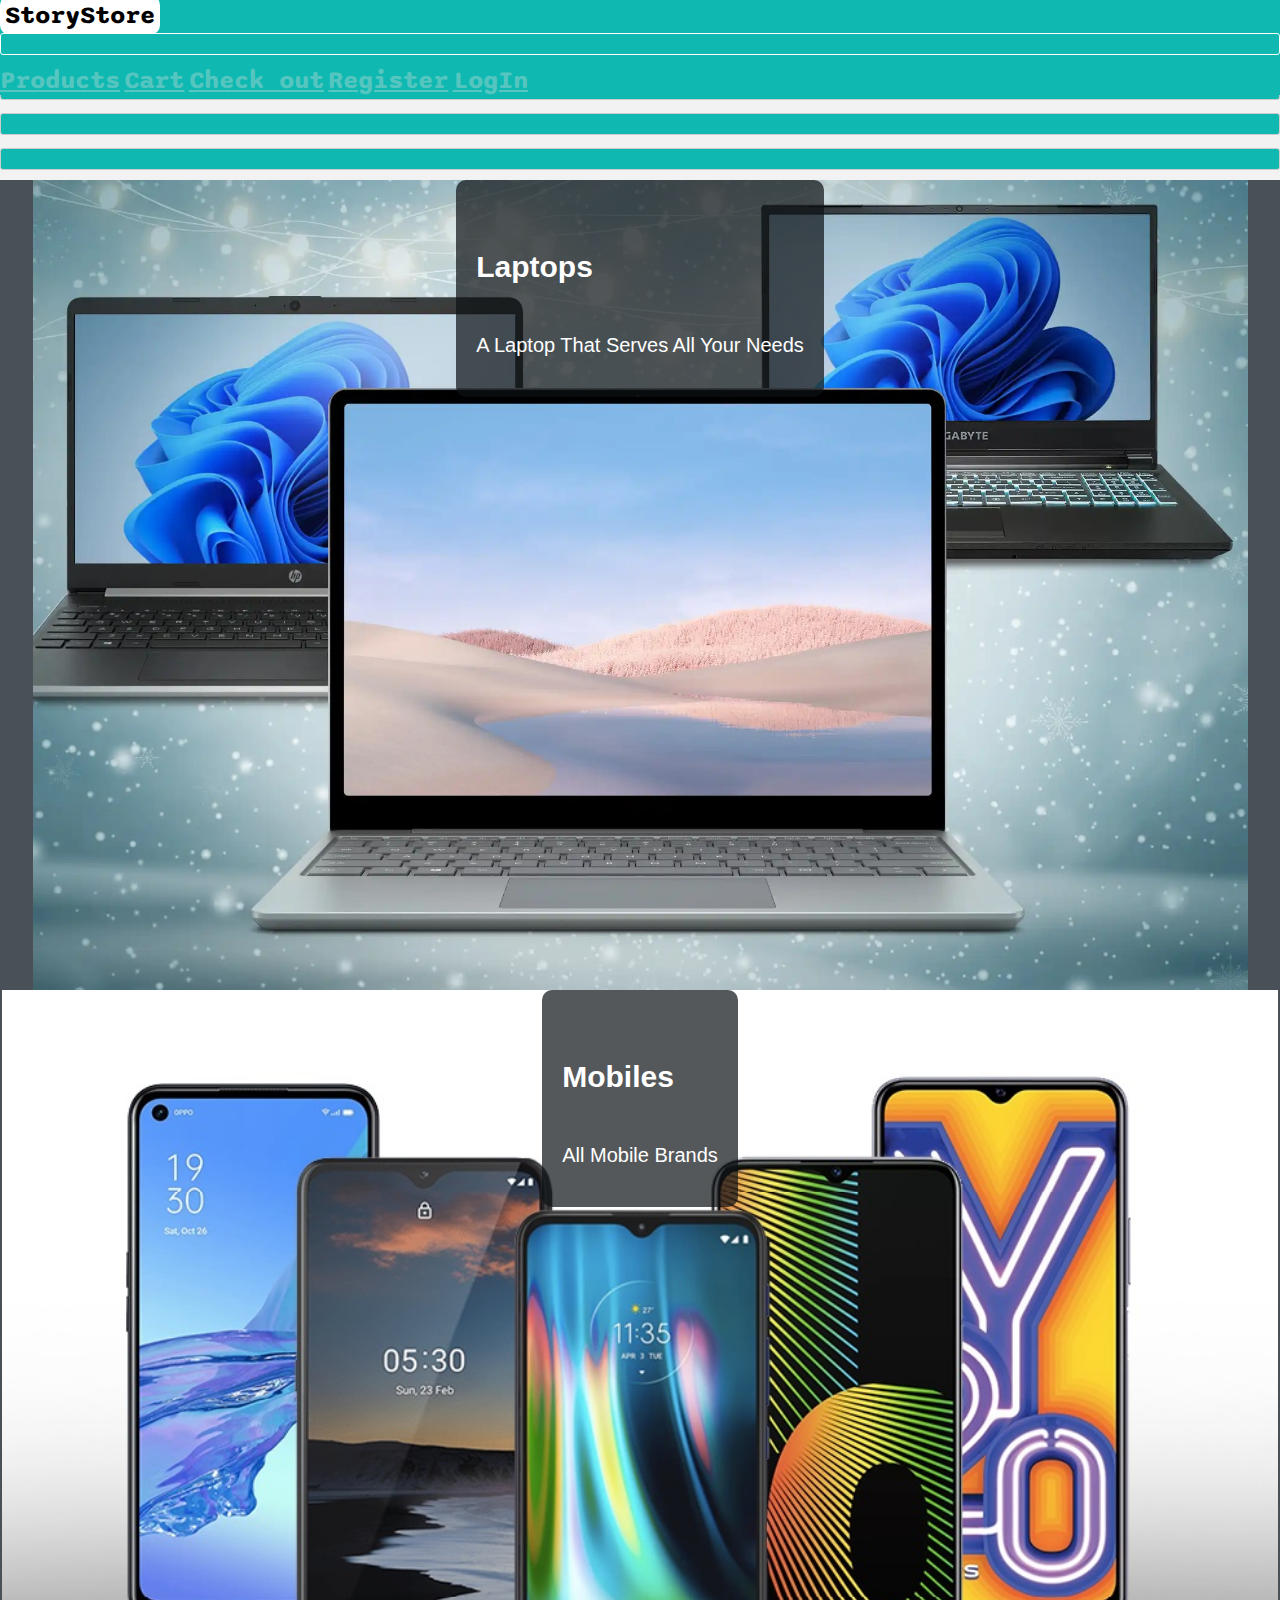
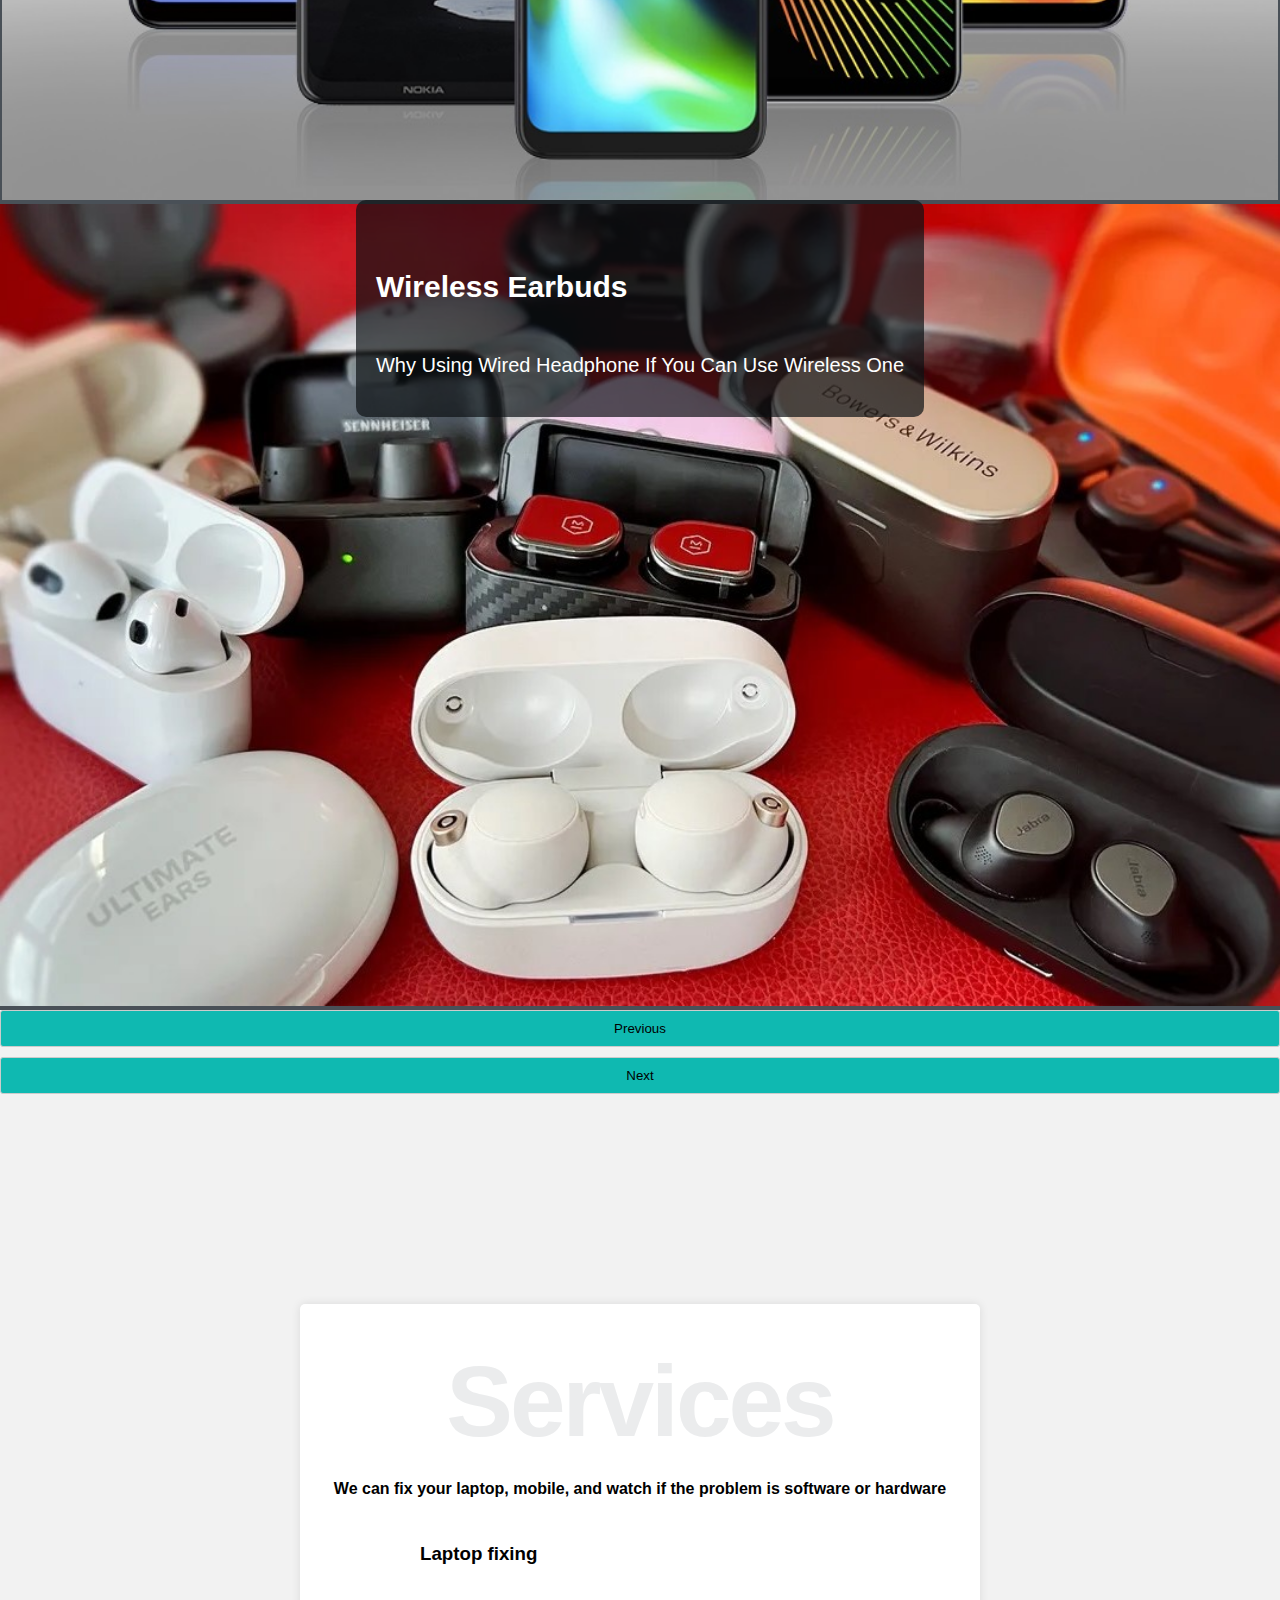
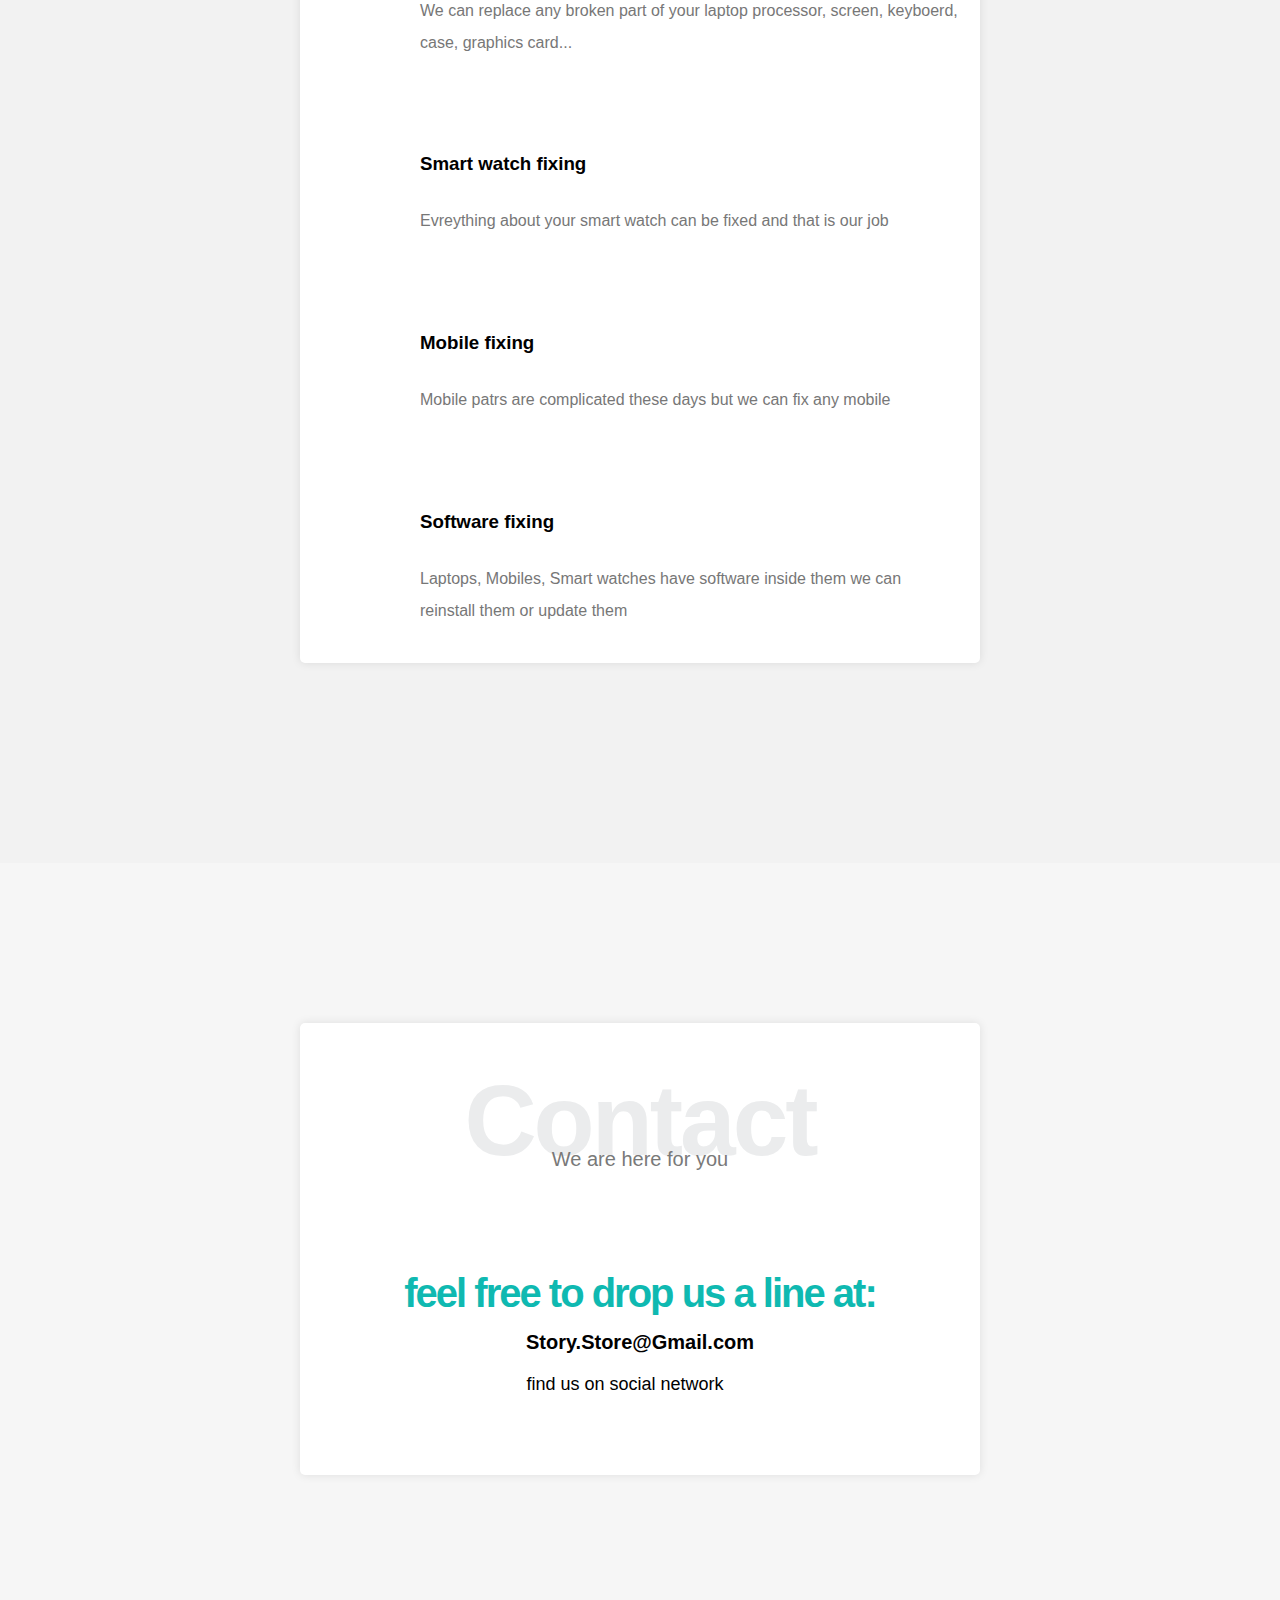
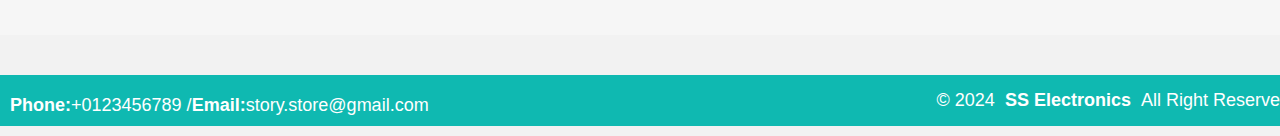
<file: index.html>
<!DOCTYPE html>
<html lang="en">

<head>
  <meta charset="UTF-8" />
  <meta http-equiv="X-UA-Compatible" content="IE=edge" />
  <meta name="viewport" content="width=device-width, initial-scale=1.0" />
  <link rel="stylesheet" href="https://cdnjs.cloudflare.com/ajax/libs/font-awesome/6.3.0/css/all.css"
    integrity="sha512-+ouAqATs1y4kpPMCHfKHVJwf308zo+tC9dlEYK9rKe7kiP35NiP+Oi35rCFnc16zdvk9aBkDUtEO3tIPl0xN5w=="
    crossorigin="anonymous" referrerpolicy="no-referrer" />
  <title>Story Store Home</title>
  <link rel="icon" type="image/x-icon" href="images/icon.png">
  <link href="https://cdn.jsdelivr.net/npm/bootstrap@5.3.0-alpha1/dist/css/bootstrap.min.css" rel="stylesheet"
    integrity="sha384-GLhlTQ8iRABdZLl6O3oVMWSktQOp6b7In1Zl3/Jr59b6EGGoI1aFkw7cmDA6j6gD" crossorigin="anonymous" />
  <link rel="stylesheet" href="style.css" />
  <link rel="preconnect" href="https://fonts.googleapis.com" />
  <link rel="preconnect" href="https://fonts.gstatic.com" crossorigin />
  <link href="https://fonts.googleapis.com/css2?family=Open+Sans:wght@400;700;800&family=Sono:wght@600&display=swap"
    rel="stylesheet" />
</head>

<body>
  <!-- start header  -->
  <header>
    <nav class="navbar navbar-expand-lg bg-body-tertiary">
      <div class="container-fluid">
        <a class="navbar-brand" href="index.html">
          <p class="logo">Story<i class="fa-brands fa-squarespace"></i>Store</p>
        </a>
        <button class="navbar-toggler" type="button" data-bs-toggle="collapse" data-bs-target="#navbarNavAltMarkup"
          aria-controls="navbarNavAltMarkup" aria-expanded="false" aria-label="Toggle navigation">
          <i class="fa-solid fa-bars"></i>
        </button>
        <div class="collapse navbar-collapse ms-auto" id="navbarNavAltMarkup">
          <div class="navbar-nav ms-auto">
            <a class="nav-link" aria-current="page" href="./pages/products.html">Products</a>
            <a class="nav-link" href="./pages/cart.html">Cart</a>
            <a class="nav-link" href="./pages/check_out.html">Check out</a>
            <a class="nav-link" href="./pages/register.html">Register</a>
            <a class="nav-link" href="./pages/login.html">LogIn</a>
          </div>
        </div>
      </div>
    </nav>
  </header>
  <!-- end header -->

  <!-- start home -->
  <main>
    <div class="home">
      <div id="carouselExampleCaptions" class="carousel slide">
        <div class="carousel-indicators">
          <button type="button" data-bs-target="#carouselExampleCaptions" data-bs-slide-to="0" class="active"
            aria-current="true" aria-label="Slide 1"></button>
          <button type="button" data-bs-target="#carouselExampleCaptions" data-bs-slide-to="1"
            aria-label="Slide 2"></button>
          <button type="button" data-bs-target="#carouselExampleCaptions" data-bs-slide-to="2"
            aria-label="Slide 3"></button>
        </div>
        <div class="carousel-inner">
          <div class="carousel-item active">
            <div class="carousel-caption d-none d-md-block">
              <h5>Laptops</h5>
              <p>A Laptop That Serves All Your Needs</p>
            </div>
          </div>
          <div class="carousel-item">
            <div class="carousel-caption d-none d-md-block">
              <h5>Mobiles</h5>
              <p>All Mobile Brands</p>
            </div>
          </div>
          <div class="carousel-item">
            <div class="carousel-caption d-none d-md-block">
              <h5>Wireless Earbuds</h5>
              <p>Why Using Wired Headphone If You Can Use Wireless One</p>
            </div>
          </div>
        </div>
        <button class="carousel-control-prev" type="button" data-bs-target="#carouselExampleCaptions"
          data-bs-slide="prev">
          <span class="carousel-control-prev-icon" aria-hidden="true"></span>
          <span class="visually-hidden">Previous</span>
        </button>
        <button class="carousel-control-next" type="button" data-bs-target="#carouselExampleCaptions"
          data-bs-slide="next">
          <span class="carousel-control-next-icon" aria-hidden="true"></span>
          <span class="visually-hidden">Next</span>
        </button>
      </div>
    </div>
    <!-- end home -->

    <!-- start services -->
    <div class="services">
      <div class="container">
        <div class="services-head">
          <h2>Services</h2>
          <p>We can fix your laptop, mobile, and watch if the problem is software or hardware
          </p>
        </div>
        <div class="services-container">
          <div class="srv-box">
            <i class="fa-solid fa-laptop"></i>
            <div class="text">
              <h3>Laptop fixing</h3>
              <p>We can replace any broken part of your laptop processor, screen, keyboerd, case, graphics card...</p>
            </div>
          </div>
          <div class="srv-box">
            <i class="fa-solid fa-clock"></i>
            <div class="text">
              <h3>Smart watch fixing</h3>
              <p>Evreything about your smart watch can be fixed and that is our job</p>
            </div>
          </div>
          <div class="srv-box">
            <i class="fa-solid fa-mobile-screen-button"></i>
            <div class="text">
              <h3>Mobile fixing</h3>
              <p>Mobile patrs are complicated these days but we can fix any mobile</p>
            </div>
          </div>
          <div class="srv-box">
            <i class="fa-solid fa-gear"></i>
            <div class="text">
              <h3>Software fixing</h3>
              <p>Laptops, Mobiles, Smart watches have software inside them we can reinstall them or update them</p>
            </div>
          </div>
        </div>
      </div>
    </div>
    <!-- end services -->

    <!-- start contact -->
    <div class="contact" id="Contact">
      <div class="container">
        <h2 class="contact-head">Contact</h2>
        <p>We are here for you</p>
        <div class="info">
          <p class="label">feel free to drop us a line at:</p>
          <a href="mailto:story.store@Gmail.com" class="link">Story.Store@Gmail.com</a>
          <div class="social">
            find us on social network
            <i class="fab fa-youtube"></i>
            <i class="fab fa-facebook"></i>
            <i class="fab fa-twitter"></i>
          </div>
        </div>
      </div>
    </div>
  </main>
  <!-- end contact -->
  <!-- footer -->
  <div class="footer">
    <div class="con"> <strong> Phone:</strong> +0123456789 /<strong> Email:</strong> story.store@gmail.com </div>
    <div class="copy"> &copy; 2024 &nbsp;<span> SS Electronics &nbsp;</span> All Right Reserved </div>
  </div>
  <!-- end footer -->
  <script src="https://cdn.jsdelivr.net/npm/bootstrap@5.3.0-alpha1/dist/js/bootstrap.bundle.min.js"
    integrity="sha384-w76AqPfDkMBDXo30jS1Sgez6pr3x5MlQ1ZAGC+nuZB+EYdgRZgiwxhTBTkF7CXvN"
    crossorigin="anonymous"></script>
</body>

</html>
</file>
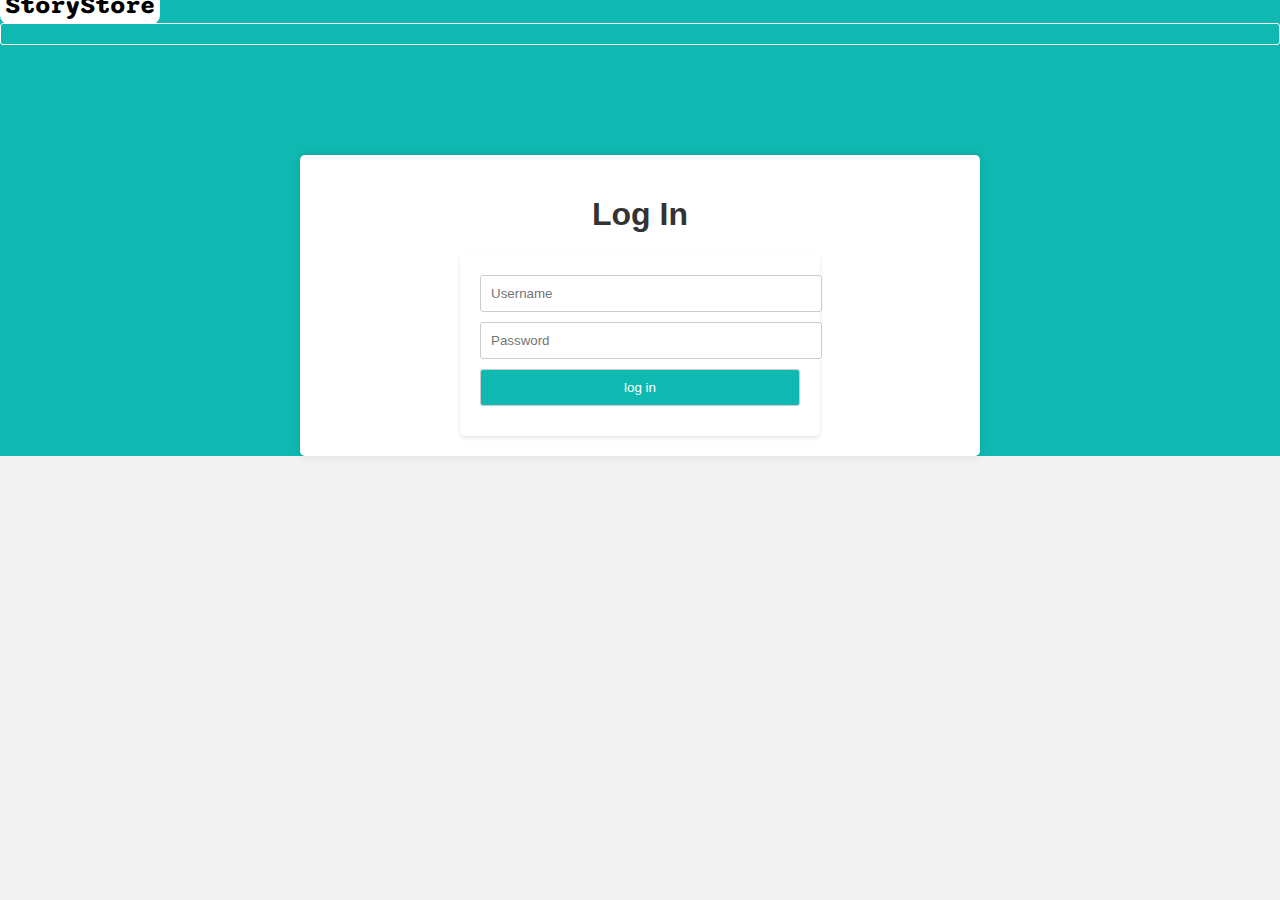
<file: pages/login.html>
<!DOCTYPE html>
<html lang="en">

<head>
  <meta charset="UTF-8" />
  <meta http-equiv="X-UA-Compatible" content="IE=edge" />
  <meta name="viewport" content="width=device-width, initial-scale=1.0" />
  <link rel="stylesheet" href="https://cdnjs.cloudflare.com/ajax/libs/font-awesome/6.3.0/css/all.css"
    integrity="sha512-+ouAqATs1y4kpPMCHfKHVJwf308zo+tC9dlEYK9rKe7kiP35NiP+Oi35rCFnc16zdvk9aBkDUtEO3tIPl0xN5w=="
    crossorigin="anonymous" referrerpolicy="no-referrer" />
  <title>LogIn</title>
  <link rel="icon" type="image/x-icon" href="images/icon.png">
  <link href="https://cdn.jsdelivr.net/npm/bootstrap@5.3.0-alpha1/dist/css/bootstrap.min.css" rel="stylesheet"
    integrity="sha384-GLhlTQ8iRABdZLl6O3oVMWSktQOp6b7In1Zl3/Jr59b6EGGoI1aFkw7cmDA6j6gD" crossorigin="anonymous" />
  <link rel="stylesheet" href="../style.css" />
  <link rel="preconnect" href="https://fonts.googleapis.com" />
  <link rel="preconnect" href="https://fonts.gstatic.com" crossorigin />
  <link href="https://fonts.googleapis.com/css2?family=Open+Sans:wght@400;700;800&family=Sono:wght@600&display=swap"
    rel="stylesheet" />
</head>
<body>
    <nav class="navbar navbar-expand-lg bg-body-tertiary">
        <div class="container-fluid">
          <a class="navbar-brand" href="../index.html">
            <p class="logo">Story<i class="fa-brands fa-squarespace"></i>Store</p>
          </a>
          <button class="navbar-toggler" type="button" data-bs-toggle="collapse" data-bs-target="#navbarNavAltMarkup"
            aria-controls="navbarNavAltMarkup" aria-expanded="false" aria-label="Toggle navigation">
            <i class="fa-solid fa-bars"></i>
          </button>
<div class="container">
<h1>Log In</h1>
<form action="register.php" method="post">
<input type="text" name="username" placeholder="Username" required>
<input type="password" name="password" placeholder="Password" required>
<button type="submit">log in</button>
</form>
</div>
</body>
</html>
</file>
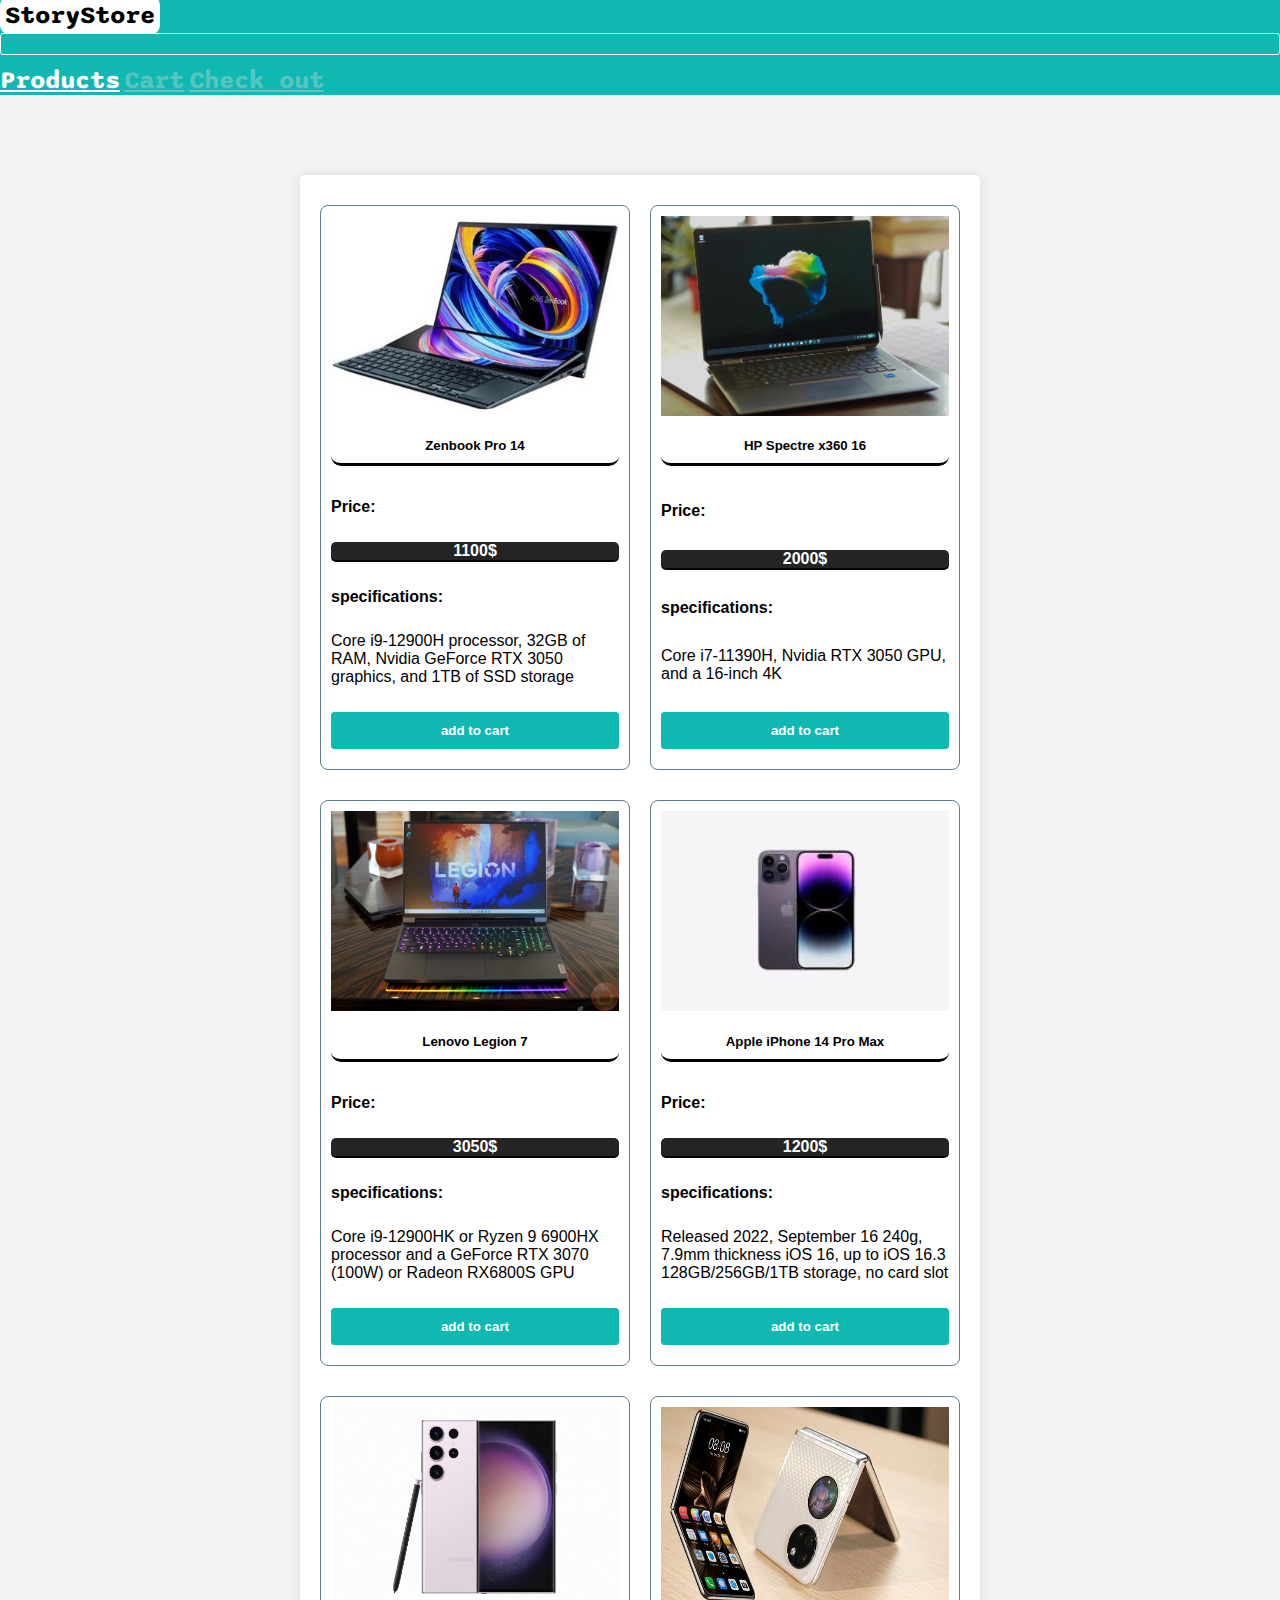
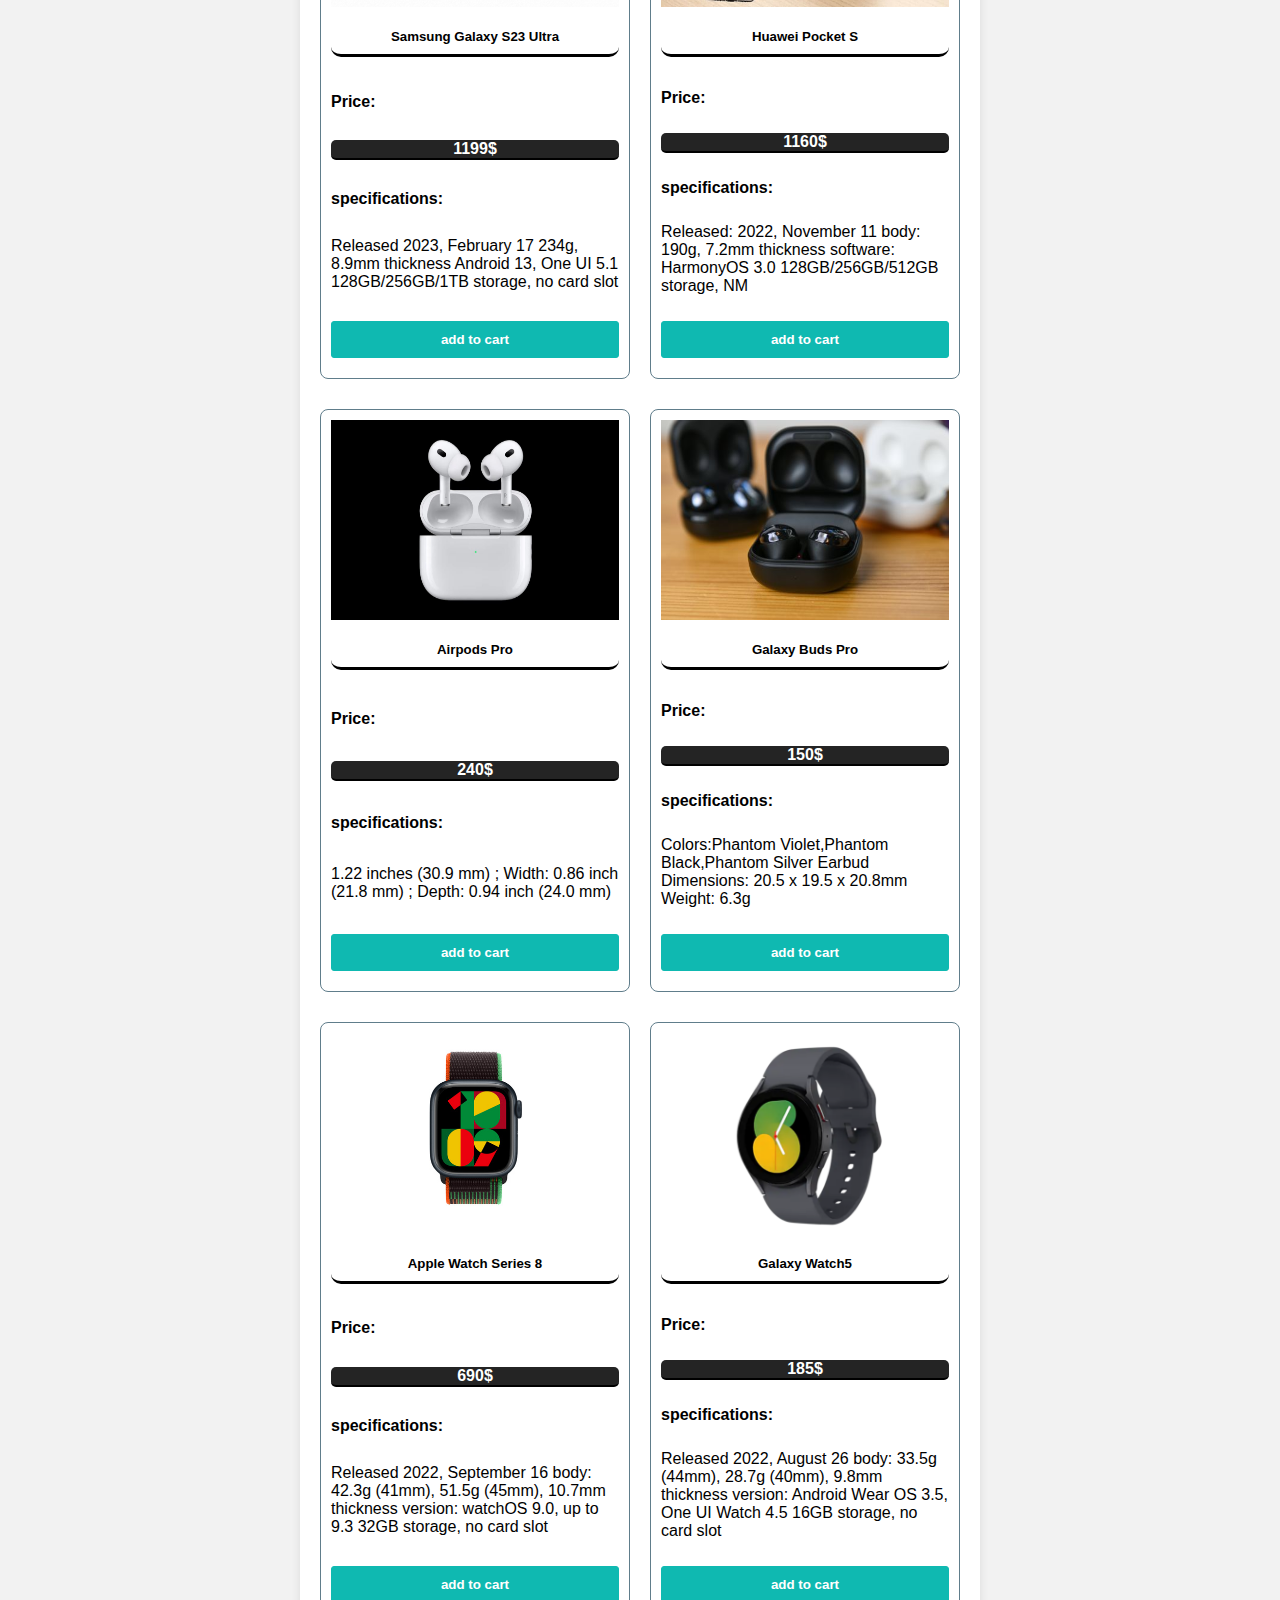
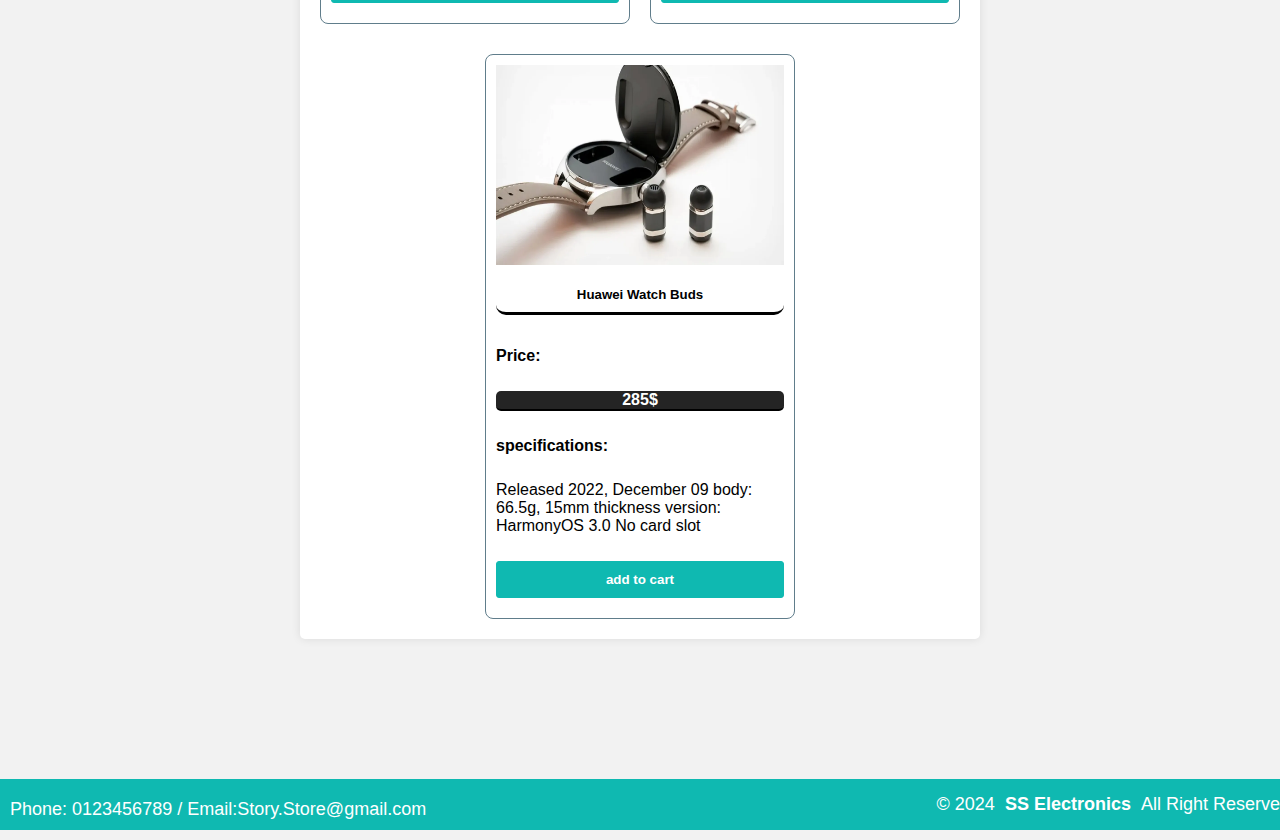
<file: pages/products.html>
<!DOCTYPE html>
<html lang="en">

<head>
  <meta charset="UTF-8" />
  <meta http-equiv="X-UA-Compatible" content="IE=edge" />
  <meta name="viewport" content="width=device-width, initial-scale=1.0" />
  <link rel="stylesheet" href="https://cdnjs.cloudflare.com/ajax/libs/font-awesome/6.3.0/css/all.css"
    integrity="sha512-+ouAqATs1y4kpPMCHfKHVJwf308zo+tC9dlEYK9rKe7kiP35NiP+Oi35rCFnc16zdvk9aBkDUtEO3tIPl0xN5w=="
    crossorigin="anonymous" referrerpolicy="no-referrer" />
  <title>Story Store Products</title>
  <link rel="icon" type="image/x-icon" href="images/icon.png">
  <link href="https://cdn.jsdelivr.net/npm/bootstrap@5.3.0-alpha1/dist/css/bootstrap.min.css" rel="stylesheet"
    integrity="sha384-GLhlTQ8iRABdZLl6O3oVMWSktQOp6b7In1Zl3/Jr59b6EGGoI1aFkw7cmDA6j6gD" crossorigin="anonymous" />
  <link rel="stylesheet" href="../style.css" />
  <link rel="preconnect" href="https://fonts.googleapis.com" />
  <link rel="preconnect" href="https://fonts.gstatic.com" crossorigin />
  <link href="https://fonts.googleapis.com/css2?family=Open+Sans:wght@400;700;800&family=Sono:wght@600&display=swap"
    rel="stylesheet" />
</head>

<body>
  <!-- start header  -->
  <header>
    <nav class="navbar navbar-expand-lg bg-body-tertiary">
      <div class="container-fluid">
        <a class="navbar-brand" href="../index.html">
          <p class="logo">Story<i class="fa-brands fa-squarespace"></i>Store</p>
        </a>
        <button class="navbar-toggler" type="button" data-bs-toggle="collapse" data-bs-target="#navbarNavAltMarkup"
          aria-controls="navbarNavAltMarkup" aria-expanded="false" aria-label="Toggle navigation">
          <i class="fa-solid fa-bars"></i>
        </button>
        <div class="collapse navbar-collapse" id="navbarNavAltMarkup">
          <div class="navbar-nav ms-auto">
            <a class="nav-link active" aria-current="page" href="#">Products</a>
            <a class="nav-link" href="cart.html">Cart</a>
            <a class="nav-link" href="check_out.html">Check out</a>
          </div>
        </div>
      </div>
    </nav>
  </header>
  <!-- end header -->

  <!-- start main -->
  <div class="products">
    <div class="container">
      <div class="card-product shadow" style="width: 18rem" data-price="1100" data-name="Zenbook Pro 14"
        data-image="../images/68116423c.jpg">
        <img src="../images/68116423c.jpg" class="card-img-top" alt="..." />
        <div class="card-body">
          <h5 class="card-title">Zenbook Pro 14</h5>
          <strong>Price:</strong>
          <p class="pr">1100$</p>
          <strong>specifications:</strong>
          <p class="card-text">
            Core i9-12900H processor, 32GB of RAM, Nvidia GeForce RTX 3050
            graphics, and 1TB of SSD storage
          </p>
          <button id="buy-btn" class="btn btn-primary">add to cart</button>
        </div>
      </div>
      <div class="card-product shadow" style="width: 18rem" data-price="2000" data-name="HP Spectre x360 16"
        data-image="../images/spectre-16-01.webp">
        <img src="../images/spectre-16-01.webp" class="card-img-top" alt="..." />
        <div class="card-body">
          <h5 class="card-title">HP Spectre x360 16</h5>
          <strong>Price:</strong>
          <p class="pr">2000$</p>
          <strong>specifications:</strong>
          <p class="card-text">
            Core i7-11390H, Nvidia RTX 3050 GPU, and a 16-inch 4K
          </p>
          <button id="buy-btn" class="btn btn-primary">add to cart</button>
        </div>
      </div>
      <div class="card-product shadow" style="width: 18rem;" data-price="3050" data-name="Lenovo Legion 7"
        data-image="../images/lenovo-legion-7_2022-05_01.webp">
        <img src="../images/lenovo-legion-7_2022-05_01.webp" class="card-img-top" alt="...">
        <div class="card-body">
          <h5 class="card-title">Lenovo Legion 7</h5>
          <strong>Price:</strong>
          <p class="pr">3050$</p>
          <strong>specifications:</strong>
          <p class="card-text">Core i9-12900HK or Ryzen 9 6900HX processor and a GeForce RTX 3070 (100W) or Radeon
            RX6800S GPU</p>
          <button id="buy-btn" class="btn btn-primary">add to cart</button>
        </div>
      </div>
      <div class="card-product shadow" style="width: 18rem" data-price="1200" data-name="Apple iPhone 14 Pro Max"
        data-image="../images/download.jpg">
        <img src="../images/download.jpg" class="card-img-top" alt="..." />
        <div class="card-body">
          <h5 class="card-title">Apple iPhone 14 Pro Max</h5>
          <strong>Price:</strong>
          <p class="pr">1200$</p>
          <strong>specifications:</strong>
          <p class="card-text">
            Released 2022, September 16 240g, 7.9mm thickness iOS 16, up to
            iOS 16.3 128GB/256GB/1TB storage, no card slot
          </p>
          <button id="buy-btn" class="btn btn-primary">add to cart</button>
        </div>
      </div>
      <div class="card-product shadow" style="width: 18rem" data-price="1199" data-name="Samsung Galaxy S23 Ultra"
        data-image="../images/galaxy-s23-ultra-product-image-lavender-front-hi.jpg">
        <img src="../images/galaxy-s23-ultra-product-image-lavender-front-hi.jpg" class="card-img-top" alt="..." />
        <div class="card-body">
          <h5 class="card-title">Samsung Galaxy S23 Ultra</h5>
          <strong>Price:</strong>
          <p class="pr">1199$</p>
          <strong>specifications:</strong>
          <p class="card-text">
            Released 2023, February 17 234g, 8.9mm thickness Android 13, One
            UI 5.1 128GB/256GB/1TB storage, no card slot
          </p>
          <button id="buy-btn" class="btn btn-primary">add to cart</button>
        </div>
      </div>
      <div class="card-product shadow" style="width: 18rem" data-price="1160" data-name="Huawei Pocket S"
        data-image="../images/huawei-p50-pocket_20221103142203.jpg">
        <img src="../images/huawei-p50-pocket_20221103142203.jpg" class="card-img-top" alt="..." />
        <div class="card-body">
          <h5 class="card-title">Huawei Pocket S</h5>
          <strong>Price:</strong>
          <p class="pr">1160$</p>
          <strong>specifications:</strong>
          <p class="card-text">
            Released: 2022, November 11
            body: 190g, 7.2mm thickness
            software: HarmonyOS 3.0
            128GB/256GB/512GB storage, NM
          </p>
          <button id="buy-btn" class="btn btn-primary">add to cart</button>
        </div>
      </div>
      <div class="card-product shadow" style="width: 18rem" data-price="240" data-name="Airpods Pro"
        data-image="../images/e6e611f0-2ed6-11ed-9c5f-9c8fe7f31c59.jpg">
        <img src="../images/e6e611f0-2ed6-11ed-9c5f-9c8fe7f31c59.jpg" class="card-img-top" alt="..." />
        <div class="card-body">
          <h5 class="card-title">Airpods Pro</h5>
          <strong>Price:</strong>
          <p class="pr">240$</p>
          <strong>specifications:</strong>
          <p class="card-text">
            1.22 inches (30.9 mm) ; Width: 0.86 inch (21.8 mm) ; Depth: 0.94
            inch (24.0 mm)
          </p>
          <button id="buy-btn" class="btn btn-primary">add to cart</button>
        </div>
      </div>
      <div class="card-product shadow" style="width: 18rem;" data-price="150" data-name="Galaxy Buds Pro"
        data-image="../images/2AVqVkWDNXS4cwpc7e8unC-480-80.jpg">
        <img src="../images/2AVqVkWDNXS4cwpc7e8unC-480-80.jpg" class="card-img-top" alt="...">
        <div class="card-body">
          <h5 class="card-title">Galaxy Buds Pro</h5>
          <strong>Price:</strong>
          <p class="pr">150$</p>
          <strong>specifications:</strong>
          <p class="card-text">Colors:Phantom Violet,Phantom Black,Phantom Silver Earbud
            Dimensions: 20.5 x 19.5 x 20.8mm
            Weight: 6.3g</p>
          <button id="buy-btn" class="btn btn-primary">add to cart</button>
        </div>
      </div>
      <div class="card-product shadow" style="width: 18rem;" data-price="690" data-name="Apple Watch Series 8"
        data-image="../images/apple watch.png">
        <img src="../images/apple watch.png" class="card-img-top" alt="...">
        <div class="card-body">
          <h5 class="card-title">Apple Watch Series 8</h5>
          <strong>Price:</strong>
          <p class="pr">690$</p>
          <strong>specifications:</strong>
          <p class="card-text">Released 2022, September 16
            body: 42.3g (41mm), 51.5g (45mm), 10.7mm thickness
            version: watchOS 9.0, up to 9.3
            32GB storage, no card slot</p>
          <button id="buy-btn" class="btn btn-primary">add to cart</button>
        </div>
      </div>
      <div class="card-product shadow" style="width: 18rem;" data-price="185" data-name="Galaxy Watch5"
        data-image="../images/samsung.png">
        <img src="../images/samsung.png" class="card-img-top" alt="...">
        <div class="card-body">
          <h5 class="card-title">Galaxy Watch5</h5>
          <strong>Price:</strong>
          <p class="pr">185$</p>
          <strong>specifications:</strong>
          <p class="card-text">Released 2022, August 26
            body: 33.5g (44mm), 28.7g (40mm), 9.8mm thickness
            version: Android Wear OS 3.5, One UI Watch 4.5
            16GB storage, no card slot</p>
          <button id="buy-btn" class="btn btn-primary">add to cart</button>
        </div>
      </div>
      <div class="card-product shadow" style="width: 18rem;" data-price="285" data-name="Huawei Watch Buds"
        data-image="../images/huawei-watch-buds.webp">
        <img src="../images/huawei-watch-buds.webp" class="card-img-top" alt="...">
        <div class="card-body">
          <h5 class="card-title">Huawei Watch Buds</h5>
          <strong>Price:</strong>
          <p class="pr">285$</p>
          <strong>specifications:</strong>
          <p class="card-text">Released 2022, December 09
            body: 66.5g, 15mm thickness
            version: HarmonyOS 3.0
            No card slot</p>
          <button id="buy-btn" class="btn btn-primary">add to cart</button>
        </div>
      </div>
    </div>
  </div>
  <!-- end main -->

  <!-- footer -->
  <div class="footer">
    <div class="con">Phone: 0123456789 / Email:Story.Store@gmail.com </div>
    <div class="copy"> &copy; 2024 &nbsp;<span> SS Electronics &nbsp;</span> All Right Reserved </div>
  </div>
  <!-- end footer -->
  <script src="https://cdn.jsdelivr.net/npm/bootstrap@5.3.0-alpha1/dist/js/bootstrap.bundle.min.js"
    integrity="sha384-w76AqPfDkMBDXo30jS1Sgez6pr3x5MlQ1ZAGC+nuZB+EYdgRZgiwxhTBTkF7CXvN"
    crossorigin="anonymous"></script>
  <script src="../js/products.js"></script>
</body>

</html>
</file>
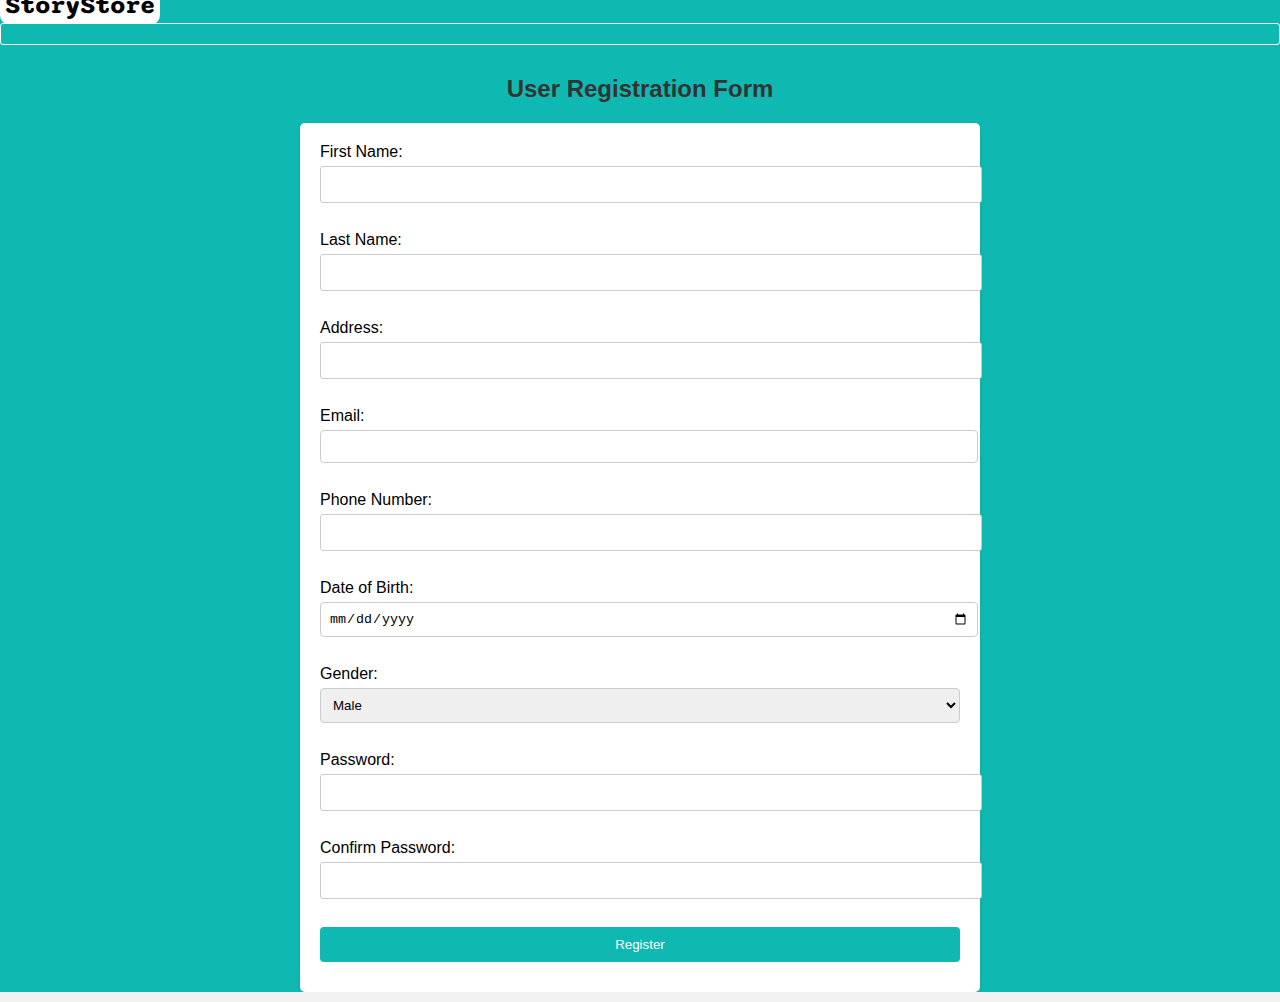
<file: pages/register.html>
<!DOCTYPE html>
<html lang="en">

<head>
  <meta charset="UTF-8" />
  <meta http-equiv="X-UA-Compatible" content="IE=edge" />
  <meta name="viewport" content="width=device-width, initial-scale=1.0" />
  <link rel="stylesheet" href="https://cdnjs.cloudflare.com/ajax/libs/font-awesome/6.3.0/css/all.css"
    integrity="sha512-+ouAqATs1y4kpPMCHfKHVJwf308zo+tC9dlEYK9rKe7kiP35NiP+Oi35rCFnc16zdvk9aBkDUtEO3tIPl0xN5w=="
    crossorigin="anonymous" referrerpolicy="no-referrer" />
  <title>Register New User</title>
  <link rel="icon" type="image/x-icon" href="images/icon.png">
  <link href="https://cdn.jsdelivr.net/npm/bootstrap@5.3.0-alpha1/dist/css/bootstrap.min.css" rel="stylesheet"
    integrity="sha384-GLhlTQ8iRABdZLl6O3oVMWSktQOp6b7In1Zl3/Jr59b6EGGoI1aFkw7cmDA6j6gD" crossorigin="anonymous" />
  <link rel="stylesheet" href="../style.css" />
  <link rel="preconnect" href="https://fonts.googleapis.com" />
  <link rel="preconnect" href="https://fonts.gstatic.com" crossorigin />
  <link href="https://fonts.googleapis.com/css2?family=Open+Sans:wght@400;700;800&family=Sono:wght@600&display=swap"
    rel="stylesheet" />
</head>
<body>

    <nav class="navbar navbar-expand-lg bg-body-tertiary">
        <div class="container-fluid">
          <a class="navbar-brand" href="../index.html">
            <p class="logo">Story<i class="fa-brands fa-squarespace"></i>Store</p>
          </a>
          <button class="navbar-toggler" type="button" data-bs-toggle="collapse" data-bs-target="#navbarNavAltMarkup"
            aria-controls="navbarNavAltMarkup" aria-expanded="false" aria-label="Toggle navigation">
            <i class="fa-solid fa-bars"></i>
          </button>
    <h2>User Registration Form</h2>
    <form action="register_user.php" method="post">
        <label for="first_name">First Name:</label>
        <input type="text" id="first_name" name="first_name" required><br><br>
        
        <label for="last_name">Last Name:</label>
        <input type="text" id="last_name" name="last_name" required><br><br>
        
        <label for="address">Address:</label>
        <input type="text" id="address" name="address" required><br><br>

        <label for="email">Email:</label>
        <input type="email" id="email" name="email" required><br><br>
        
        <label for="phone">Phone Number:</label>
        <input type="text" id="phone" name="phone" required><br><br>
        
        <label for="birthdate">Date of Birth:</label>
        <input type="date" id="birthdate" name="birthdate" required><br><br>
        
        <label for="gender">Gender:</label>
        <select id="gender" name="gender" required>
            <option value="male">Male</option>
            <option value="female">Female</option>
        </select><br><br>

          <!-- Password field -->
          <label for="password">Password:</label>
          <input type="password" id="password" name="password" required><br><br>
          
          <!-- Password confirmation field -->
          <label for="confirm_password">Confirm Password:</label>
          <input type="password" id="confirm_password" name="confirm_password" required><br><br>

          <input type="hidden" name="csrf_token" value="<?php echo htmlspecialchars($_SESSION['csrf_token']); ?>">

           <!-- Add JavaScript to check if passwords match before submitting the form -->
    <script>
        const form = document.querySelector('form');
        form.addEventListener('submit', function(event) {
            const password = document.getElementById('password').value;
            const confirmPassword = document.getElementById('confirm_password').value;

            // Check if both passwords match
            if (password !== confirmPassword) {
                alert('Passwords do not match.');
                event.preventDefault(); // Prevent form from submitting
            }
        });
    </script>
        
        <input type="submit" value="Register">
    </form>
</body>
</html>
</file>
<file: style.css>
ul {
  list-style: none;
}

/* start header */

header {
  position: sticky;
  left: 0;
  width: 100%;
  top: 0;
  z-index: 10;
}

.navbar-toggler {
  border-color: white;
}

.navbar-toggler i {
  color: white;
}

.container-fluid .logo {
  background-color: white;
  color: black;
  border-radius: 10px;
  display: inline;
  padding: 5px;
  margin-right: -5px;
}

.navbar-nav .nav-link.active,
.navbar-nav .show>.nav-link {
  color: white;
}

.navbar-brand,
.nav-link {
  font-weight: bolder;
  font-family: "Open Sans", sans-serif;
  font-family: "Sono", sans-serif;
  font-size: 25px;
  color: white;
}

.nav-link {
  color: rgba(221, 221, 221, 0.37);
}

/* end header */

/* start main section */
.carousel-item {
  height: 90vh;
  background-position: center;
  background-repeat: no-repeat;
  background-size: contain;
  background-color: #495057;
  z-index: -10;
}

.carousel-item:nth-child(1) {
  background-image: url(./images/bf-laptop-deals-pcw-18.webp);
}

.carousel-item:nth-child(2) {
  background-image: url(./images/Moto-G9-best-phone-under-Rs-13000.jpg);
}

.carousel-item:nth-child(3) {
  background-image: url(./images/buyers-guide-the-best-true-wireless-earbuds-2.jpg);
}

.carousel-inner {
  height: 100%;
}

.carousel h5,
.carousel p {
  color: black;
}

.carousel span {
  color: black;
}

.carousel-caption {
  background-color: rgb(13 17 20 /70%);
  width: fit-content;
  padding: 20px;
  margin-left: auto;
  margin-right: auto;
  border-radius: 10px;
}

.carousel-caption p {
  font-size: 20px;
  color: white;
}

.carousel-caption h5 {
  font-weight: bolder;
  font-size: 30px;
  color: white;
}

.container-fluid {
  background-color: #0fb9b1;
  margin-top: -10px;
  margin-bottom: -10px;
}

.carousel-indicators {
  z-index: -1;
}

/* end main section */

/* start services */

.services-head>h2 {
  padding-top: 20px;
  color: #ebeced;
  font-size: 100px;
  text-align: center;
  font-weight: 800;
  letter-spacing: -3px;
  margin: 0;
}

.services-head>p {
  text-align: center;
  font-weight: bold;
  padding-top: 5px;
  padding-bottom: 10px;
}

.services {
  padding-top: 100px;
  padding-bottom: 100px;
}

@media (min-width: 767px) {
  .services .services-container {
    display: grid;
    grid-template-columns: repeat(auto-fill, minmax(450px, 1fr));
    grid-column-gap: 40px;
    grid-row-gap: 60px;
  }
}

.services .srv-box {
  display: flex;
}

.services .srv-box i {
  margin-right: 50px;
}

@media (max-width: 767px) {
  .services .srv-box {
    display: flex;
    flex-direction: column;
    text-align: center;
    margin-bottom: 40px;
  }

  .services .srv-box i {
    margin: 0 0 30px;
  }
}

.services .srv-box h3 {
  margin-bottom: 30px;
}

.services .srv-box p {
  line-height: 2;
  color: #777;
}

.srv-box i {
  font-size: 40px;
  margin: 0 50px 30px;
}

/* end services */

/* contact */
.contact-head {
  padding-top: 20px;
  color: #ebeced;
  font-size: 100px;
  text-align: center;
  font-weight: 800;
  letter-spacing: -3px;
  margin: 0;
}

.contact .container>p {
  margin: -30px 0 0;
  font-size: 20px;
  text-align: center;
  color: #797979;
}

.contact {
  padding-top: 60px;
  padding-bottom: 60px;
  background-color: #f6f6f6;
}

.container .info {
  padding-top: 60px;
  padding-bottom: 60px;
  text-align: center;
}

.contact .info .label {
  font-size: 40px;
  font-weight: 800;
  color: #0fb9b1;
  letter-spacing: -2px;
  margin-bottom: 15px;
}

.contact .info .link {
  display: block;
  font-size: 20px;
  font-weight: 800;
  color: black;
  text-decoration: none;
}

.contact .info .social {
  display: flex;
  justify-content: center;
  margin-top: 20px;
  font-size: 18px;
}

.contact .info .social i {
  margin-left: 10px;
  color: #0fb9b1;
  margin-top: 7px;
}

/* end contact */

/* start products */

.products {
  display: grid;
  grid-template-columns: repeat(auto-fit, minmax(300px, 1fr));
  gap: 20px;
}

.products .image,
.cart .image {
  width: 100%;
}

.card-img,
.card-img-top:hover {
  transform: translateY(19px) scale(1.3);
  max-width: 100%;
  transition: 00.4s;
  border: 2px solid #607d8b;
}

.card-img,
.card-img-top {
  height: 200px;
  padding-top: px;
}

.card-product {
  display: flex;
  flex-direction: column;
  border: 1px solid #607d8b;
  padding: 10px;
  border-radius: 8px;
  margin-top: 10px;
}

.card-body {
  display: flex;
  flex-direction: column;
  gap: 10px;
  flex: 1;
  justify-content: space-between;
}

.card-body button {
  align-self: flex-start;
}

.cart {
  min-height: 90vh;
}

.products .image img,
.cart .image img {
  width: 100%;
}

.cart .container {
  display: flex;
  flex-direction: column;
  margin-top: 60px;
  gap: 20px;
}

.cart .card {
  background-color: white;
  border-radius: 4px;
  color: black;
  font-size: larger;
  font-weight: 500;
  -webkit-border-radius: 4px;
  -moz-border-radius: 4px;
  -ms-border-radius: 4px;
  -o-border-radius: 4px;
  padding: 10px;
  display: flex;
  flex-direction: column;
  align-items: center;
  gap: 20px;
  border: 2px solid #0fb9b1;
  box-shadow: 0 0.5rem 1rem rgba(var(--bs-body-color-rgb), 0.15) !important;
}

.pr {
  border-bottom: 2px solid black;
  background-color: #242424;
  border-radius: 5px;
  color: white;
  font-weight: bold;
  display: flex;
  justify-content: center;
}

.products .container {
  display: flex;
  flex-wrap: wrap;
  justify-content: center;
  gap: 20px;
  margin-bottom: 100px;
}

.btn-primary {
  background-color: #0fb9b1;
  border-color: #0fb9b1;
  font-weight: bolder;
}

/* end products */

/* start cart */

.cart .card>div {
  width: 50%;
}

@media (max-width: 767px) {
  .cart .card {
    display: flex;
    flex-direction: column;
  }

  .cart .card>div {
    width: 100%;
  }
}

.cart .card .input {
  display: flex;
  justify-content: center;
  align-items: center;
}

.cart .card .input+div {
  display: flex;
  justify-content: center;
  align-items: center;
}

.cart .card .input input[type="number"] {
  max-width: 50px;
  text-align: center;
  border-radius: 5px;
  border: px solid black;
  font-size: 20px;
}

.card-body .card-title {
  border-bottom: 3px solid black;
  padding-bottom: 10px;
  border-radius: 10px;
  display: flex;
  justify-content: center;
}

input[type="number"] {
  -webkit-appearance: textfield;
  -moz-appearance: textfield;
  appearance: textfield;
}

input[type="number"]::-webkit-inner-spin-button,
input[type="number"]::-webkit-outer-spin-button {
  -webkit-appearance: none;
}

.cart .card .input button {
  border: 0;
  padding: 0;
  border-radius: 1px;
  color: white;
  font-size: 25px;
  -webkit-border-radius: 5px;
  -moz-border-radius: 5px;
  -ms-border-radius: 5px;
  -o-border-radius: 5px;
  margin-top: -2px;
}

.cart .card .input i.fa-minus,
.cart .card .input i.fa-plus {
  padding: 5px;
  border-radius: 5px;
  -webkit-border-radius: 5px;
  -moz-border-radius: 5px;
  -ms-border-radius: 5px;
  -o-border-radius: 5px;
  cursor: pointer;
}

.cart .card .input i.fa-minus {
  background-color: #0fb9b1;
}

.cart .card .input i.fa-plus {
  background-color: azure;
}

.cart .image {
  width: 100%;
}

.cart .image img {
  width: 100%;
}

.cart .total {
  background-color: #fffdfd;
  margin: 20px auto;
  padding: 20px;
  border-radius: 5px;
  max-width: 300px;
  width: 100%;
  -webkit-border-radius: 5px;
  -moz-border-radius: 5px;
  -ms-border-radius: 5px;
  -o-border-radius: 5px;
  font-weight: 700;
  font-size: 22px;
  height: 100px;
}

/* end cart */

/* start check out */
.text-center {
  text-align: center !important;
  min-height: 90vh;
}

.check-out .toast {
  left: 50%;
  top: 50%;
  transform: translate(-50%, -50%);
}

.check-out .container {
  min-height: 90vh;
}

.total .total-price,
.check-out {
  display: flex;
  justify-content: center;
}

.btn-danger {
  background-color: #0fb9b1;
  border-color: #0fb9b1;
  margin-top: 10px;
}

.btn-info {
  margin-top: 10px;
}

.toast.order {
  height: 80vh;
  overflow-y: scroll;
}

.toast.order img:hover {
  transform: none;
  -webkit-transform: none;
  -moz-transform: none;
  -ms-transform: none;
  -o-transform: none;
}

.toast-body {
  padding: var(--bs-toast-padding-x);
  word-wrap: break-word;
}

/* end check out */

/* start footer */
.footer {
  background-color: #0fb9b1;
  color: white;
  padding: 15px 10px;
  text-align: center;
  font-size: 18px;
  left: 0;
  bottom: 0;
  width: 100%;
  z-index: 10;
  margin-top: 40px;
}

.footer span {
  font-weight: bold;
  color: white;
}

.footer .info .label {
  font-size: 30px;
  font-weight: bold;
}

.footer .copy {
  display: flex;
  justify-content: right;
}

.footer .con {
  margin-top: 5px;
  color: white;
  position: absolute;
  left: 10px;
  display: flex;
  flex-wrap: wrap;
}

@media (max-width: 767px) {
  .footer {
    height: 80px;
  }

  .footer .con {
    margin-top: 0;
    display: flex;
    justify-content: center;
  }

  .footer .copy,
  .footer span {
    display: none;
  }
}

/* end footer */

/* register */
body {
  font-family: Arial, sans-serif;
  margin: 0;
  padding: 0;
  background-color: #f0f0f0;
}

h2 {
  text-align: center;
  color: #333;
}

form {
  width: 50%;
  margin: 0 auto;
  background-color: #fff;
  padding: 20px;
  border-radius: 5px;
  box-shadow: 0 2px 4px rgba(0, 0, 0, 0.1);
}

label {
  display: block;
  margin-bottom: 5px;
}

input, select {
  width: 100%;
  padding: 8px;
  margin-bottom: 10px;
  border: 1px solid #ccc;
  border-radius: 4px;
}

input[type="submit"] {
  background-color: #0fb9b1;
  color: #fff;
  border: none;
  padding: 10px 20px;
  cursor: pointer;
  border-radius: 4px;
}

input[type="submit"]:hover {
  background-color: #4b9e99;
}
/*end register*/

/* start login */
body {
  font-family: Arial, sans-serif;
  background-color: #f2f2f2;
  margin: 0;
  padding: 0;
}

.container {
  width: 50%;
  margin: 100px auto;
  background-color: #fff;
  padding: 20px;
  border-radius: 5px;
  box-shadow: 0 0 10px rgba(0, 0, 0, 0.1);
}

h1 {
  text-align: center;
  color: #333;
}

input[type="text"],
input[type="password"],
button {
  width: 100%;
  padding: 10px;
  margin-bottom: 10px;
  border: 1px solid #ccc;
  border-radius: 3px;
}

button {
  background-color: #0fb9b1;
  color: #fff;
  cursor: pointer;
}

button:hover {
  background-color: #4b9e99;
}
/* end login */
</file>
